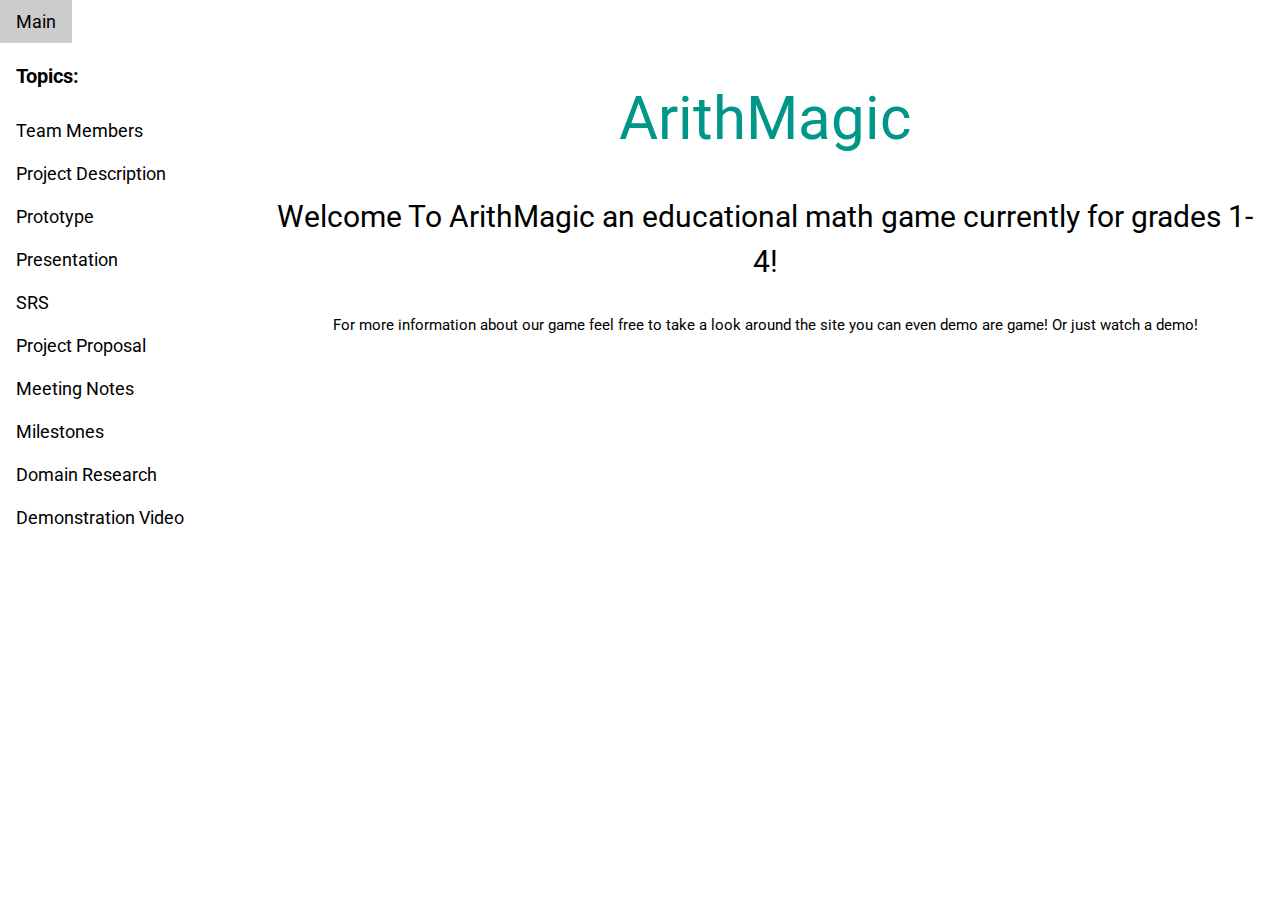
<file: index.html>
<!DOCTYPE html>
<html lang="en">
<title>My website</title>
<meta charset="UTF-8">
<meta name="viewport" content="width=device-width, initial-scale=1">
<link rel="stylesheet" href="https://www.w3schools.com/w3css/4/w3.css">
<link rel="stylesheet" href="https://www.w3schools.com/lib/w3-theme-black.css">
<link rel="stylesheet" href="https://fonts.googleapis.com/css?family=Roboto">
<link rel="stylesheet" href="https://cdnjs.cloudflare.com/ajax/libs/font-awesome/4.7.0/css/font-awesome.min.css">
<link href="titleformating.css" rel="stylesheet" type="text/css">
<style>
html,body,h1,h2,h3,h4,h5,h6 {font-family: "Roboto", sans-serif;}
.w3-sidebar {
  z-index: 3;
  width: 250px;
  top: 43px;
  bottom: 0;
  height: inherit;
}
</style>
<body>

<!-- Navbar -->
<div class="w3-top">
  <div class="w3-bar w3-theme w3-top w3-left-align w3-large">
    <a class="w3-bar-item w3-button w3-right w3-hide-large w3-hover-white w3-large w3-theme-l1" href="javascript:void(0)" onclick="w3_open()"><i class="fa fa-bars"></i></a>
    <a href="index.html" class="w3-bar-item w3-button w3-theme-l1">Main</a>
  </div>
</div>

<!-- Sidebar -->
<nav class="w3-sidebar w3-bar-block w3-collapse w3-large w3-theme-l5 w3-animate-left" id="mySidebar">
  <a href="javascript:void(0)" onclick="w3_close()" class="w3-right w3-xlarge w3-padding-large w3-hover-black w3-hide-large" title="Close Menu">
    <i class="fa fa-remove"></i>
  </a>
  <h4 class="w3-bar-item"><b>Topics:</b></h4>
  <a class="w3-bar-item w3-button w3-hover-black" href="team.html">Team Members</a>
  <a class="w3-bar-item w3-button w3-hover-black" href="description.html">Project Description</a>
  <a class="w3-bar-item w3-button w3-hover-black" href="https://github.com/Maickii/educational_game">Prototype</a>
  <a class="w3-bar-item w3-button w3-hover-black"href="presentation.pptx">Presentation</a>
  <a class="w3-bar-item w3-button w3-hover-black"href="Template_SRS.docx">SRS</a>
  <a class="w3-bar-item w3-button w3-hover-black"href="Proposal.docx">Project Proposal</a>
  <a class="w3-bar-item w3-button w3-hover-black"href="https://lowell.umassonline.net/webapps/blogs-journals/execute/blogTopicList?course_id=_14740_1&navItem=group_journal&group_id=_21811_1&type=journal">
														Meeting Notes</a> 
  <a class="w3-bar-item w3-button w3-hover-black"href="https://github.com/Maickii/educational_game/releases">Milestones</a>
  <a class="w3-bar-item w3-button w3-hover-black"href="Research.html">Domain Research</a> 
  <a class="w3-bar-item w3-button w3-hover-black"href="other.html">Demonstration Video</a>
</nav>

<!-- Overlay effect when opening sidebar on small screens -->
<div class="w3-overlay w3-hide-large" onclick="w3_close()" style="cursor:pointer" title="close side menu" id="myOverlay"></div>

<!-- Main content: shift it to the right by 250 pixels when the sidebar is visible -->
<div class="w3-main" style="margin-left:250px">

  <div class="w3-row w3-padding-64">
    <div class="w3-container">
      <h1 class="w3-text-teal">ArithMagic</h1>
      <p class="title">Welcome To ArithMagic an educational math game currently for grades 1-4!</p>
		<p class="BodyText">
		For more information about our game feel free to take a look around the site you can even demo are game! Or just watch a demo!
		</p>
    </div>
  </div>



<!-- END MAIN -->
</div>

<script>
// Get the Sidebar
var mySidebar = document.getElementById("mySidebar");

// Get the DIV with overlay effect
var overlayBg = document.getElementById("myOverlay");

// Toggle between showing and hiding the sidebar, and add overlay effect
function w3_open() {
  if (mySidebar.style.display === 'block') {
    mySidebar.style.display = 'none';
    overlayBg.style.display = "none";
  } else {
    mySidebar.style.display = 'block';
    overlayBg.style.display = "block";
  }
}

// Close the sidebar with the close button
function w3_close() {
  mySidebar.style.display = "none";
  overlayBg.style.display = "none";
}
</script>

</body>
</html>
</file>
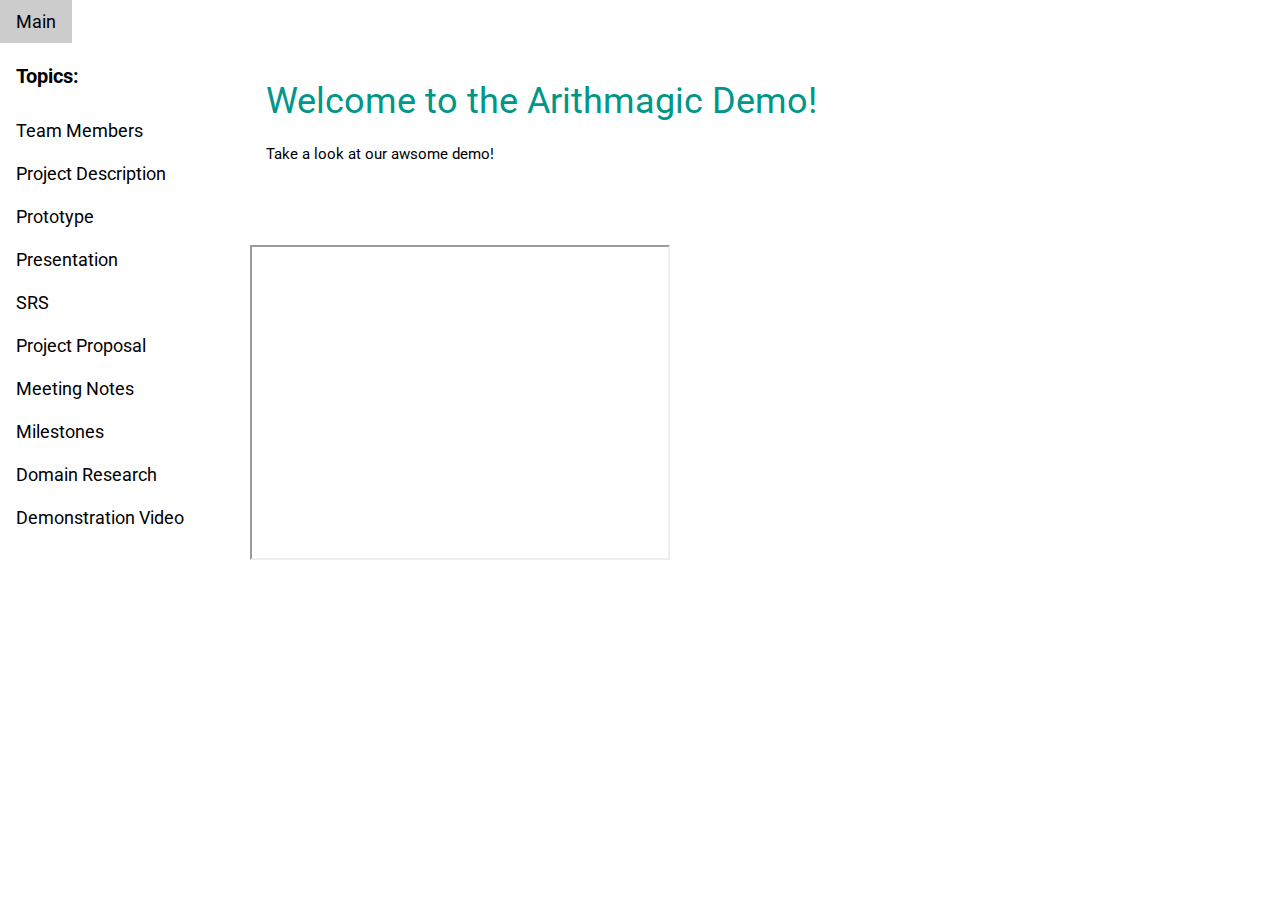
<file: other.html>
<!DOCTYPE html>
<html lang="en">
<title>My website</title>
<meta charset="UTF-8">
<meta name="viewport" content="width=device-width, initial-scale=1">
<link rel="stylesheet" href="https://www.w3schools.com/w3css/4/w3.css">
<link rel="stylesheet" href="https://www.w3schools.com/lib/w3-theme-black.css">
<link rel="stylesheet" href="https://fonts.googleapis.com/css?family=Roboto">
<link rel="stylesheet" href="https://cdnjs.cloudflare.com/ajax/libs/font-awesome/4.7.0/css/font-awesome.min.css">
<style>
html,body,h1,h2,h3,h4,h5,h6 {font-family: "Roboto", sans-serif;}
.w3-sidebar {
  z-index: 3;
  width: 250px;
  top: 43px;
  bottom: 0;
  height: inherit;
}
</style>
<body>

<!-- Navbar -->
<div class="w3-top">
  <div class="w3-bar w3-theme w3-top w3-left-align w3-large">
    <a class="w3-bar-item w3-button w3-right w3-hide-large w3-hover-white w3-large w3-theme-l1" href="javascript:void(0)" onclick="w3_open()"><i class="fa fa-bars"></i></a>
    <a href="index.html" class="w3-bar-item w3-button w3-theme-l1">Main</a>
  </div>
</div>

<!-- Sidebar -->
<nav class="w3-sidebar w3-bar-block w3-collapse w3-large w3-theme-l5 w3-animate-left" id="mySidebar">
  <a href="javascript:void(0)" onclick="w3_close()" class="w3-right w3-xlarge w3-padding-large w3-hover-black w3-hide-large" title="Close Menu">
    <i class="fa fa-remove"></i>
  </a>
<h4 class="w3-bar-item"><b>Topics:</b></h4>
  <a class="w3-bar-item w3-button w3-hover-black" href="team.html">Team Members</a>
  <a class="w3-bar-item w3-button w3-hover-black" href="description.html">Project Description</a>
  <a class="w3-bar-item w3-button w3-hover-black" href="https://github.com/Maickii/educational_game">Prototype</a>
  <a class="w3-bar-item w3-button w3-hover-black"href="presentation.pptx">Presentation</a>
  <a class="w3-bar-item w3-button w3-hover-black"href="Template_SRS.docx">SRS</a>
  <a class="w3-bar-item w3-button w3-hover-black"href="Proposal.docx">Project Proposal</a>
    <a class="w3-bar-item w3-button w3-hover-black"href="https://lowell.umassonline.net/webapps/blogs-journals/execute/blogTopicList?course_id=_14740_1&navItem=group_journal&group_id=_21811_1&type=journal">
														Meeting Notes</a> 
  <a class="w3-bar-item w3-button w3-hover-black"href="https://github.com/Maickii/educational_game/releases">Milestones</a>
  <a class="w3-bar-item w3-button w3-hover-black"href="Research.html">Domain Research</a> 
  <a class="w3-bar-item w3-button w3-hover-black"href="other.html">Demonstration Video</a>
</nav>

<!-- Overlay effect when opening sidebar on small screens -->
<div class="w3-overlay w3-hide-large" onclick="w3_close()" style="cursor:pointer" title="close side menu" id="myOverlay"></div>

<!-- Main content: shift it to the right by 250 pixels when the sidebar is visible -->
<div class="w3-main" style="margin-left:250px">

  <div class="w3-row w3-padding-64">
    <div class="w3-container">
      <h1 class="w3-text-teal">Welcome to the Arithmagic Demo!</h1>
      <p>Take a look at our awsome demo!</p>
    </div>
  </div>
<iframe width="420" height="315"
src="https://youtube.com/embed/-ADmR47vZUc">
</iframe>
<!-- END MAIN -->
</div>

<script>
// Get the Sidebar
var mySidebar = document.getElementById("mySidebar");

// Get the DIV with overlay effect
var overlayBg = document.getElementById("myOverlay");

// Toggle between showing and hiding the sidebar, and add overlay effect
function w3_open() {
  if (mySidebar.style.display === 'block') {
    mySidebar.style.display = 'none';
    overlayBg.style.display = "none";
  } else {
    mySidebar.style.display = 'block';
    overlayBg.style.display = "block";
  }
}

// Close the sidebar with the close button
function w3_close() {
  mySidebar.style.display = "none";
  overlayBg.style.display = "none";
}
</script>

</body>
</html>
</file>
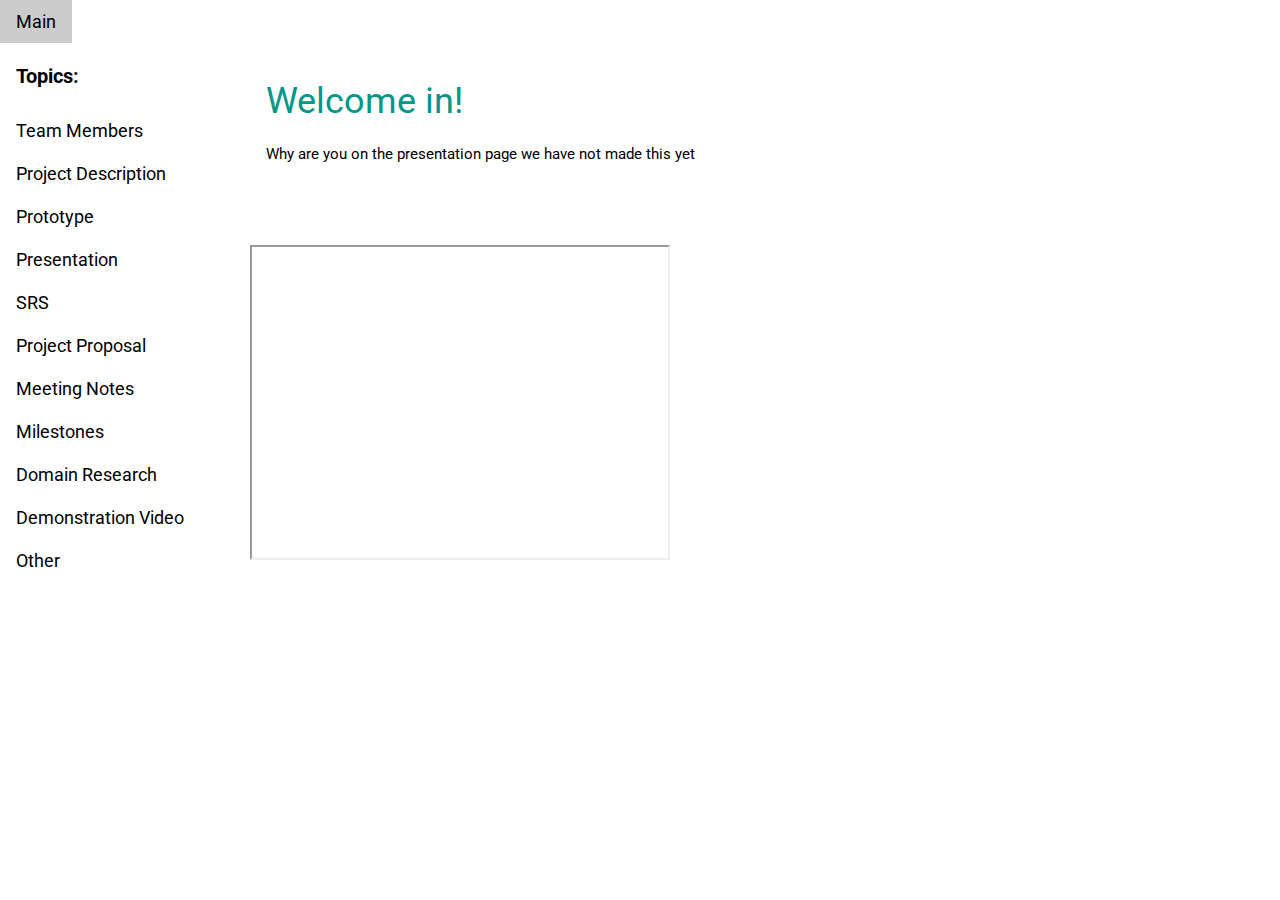
<file: presentation.html>
<!DOCTYPE html>
<html lang="en">
<title>My website</title>
<meta charset="UTF-8">
<meta name="viewport" content="width=device-width, initial-scale=1">
<link rel="stylesheet" href="https://www.w3schools.com/w3css/4/w3.css">
<link rel="stylesheet" href="https://www.w3schools.com/lib/w3-theme-black.css">
<link rel="stylesheet" href="https://fonts.googleapis.com/css?family=Roboto">
<link rel="stylesheet" href="https://cdnjs.cloudflare.com/ajax/libs/font-awesome/4.7.0/css/font-awesome.min.css">
<style>
html,body,h1,h2,h3,h4,h5,h6 {font-family: "Roboto", sans-serif;}
.w3-sidebar {
  z-index: 3;
  width: 250px;
  top: 43px;
  bottom: 0;
  height: inherit;
}
</style>
<body>

<!-- Navbar -->
<div class="w3-top">
  <div class="w3-bar w3-theme w3-top w3-left-align w3-large">
    <a class="w3-bar-item w3-button w3-right w3-hide-large w3-hover-white w3-large w3-theme-l1" href="javascript:void(0)" onclick="w3_open()"><i class="fa fa-bars"></i></a>
    <a href="index.html" class="w3-bar-item w3-button w3-theme-l1">Main</a>
  </div>
</div>

<!-- Sidebar -->
<nav class="w3-sidebar w3-bar-block w3-collapse w3-large w3-theme-l5 w3-animate-left" id="mySidebar">
  <a href="javascript:void(0)" onclick="w3_close()" class="w3-right w3-xlarge w3-padding-large w3-hover-black w3-hide-large" title="Close Menu">
    <i class="fa fa-remove"></i>
  </a>
 <h4 class="w3-bar-item"><b>Topics:</b></h4>
  <a class="w3-bar-item w3-button w3-hover-black" href="team.html">Team Members</a>
  <a class="w3-bar-item w3-button w3-hover-black" href="description.html">Project Description</a>
  <a class="w3-bar-item w3-button w3-hover-black" href="https://github.com/Maickii/educational_game">Prototype</a>
  <a class="w3-bar-item w3-button w3-hover-black"href="presentation.html">Presentation</a>
  <a class="w3-bar-item w3-button w3-hover-black"href="Template_SRS.docx">SRS</a>
  <a class="w3-bar-item w3-button w3-hover-black"href="proposal.html">Project Proposal</a>
    <a class="w3-bar-item w3-button w3-hover-black"href="https://lowell.umassonline.net/webapps/blogs-journals/execute/blogTopicList?course_id=_14740_1&navItem=group_journal&group_id=_21811_1&type=journal">
														Meeting Notes</a> 
  <a class="w3-bar-item w3-button w3-hover-black"href="https://github.com/Maickii/educational_game/releases">Milestones</a>
  <a class="w3-bar-item w3-button w3-hover-black"href="Research.html">Domain Research</a> 
  <a class="w3-bar-item w3-button w3-hover-black"href="other.html">Demonstration Video</a>
  <a class="w3-bar-item w3-button w3-hover-black"href="other.html">Other</a> 
</nav>

<!-- Overlay effect when opening sidebar on small screens -->
<div class="w3-overlay w3-hide-large" onclick="w3_close()" style="cursor:pointer" title="close side menu" id="myOverlay"></div>

<!-- Main content: shift it to the right by 250 pixels when the sidebar is visible -->
<div class="w3-main" style="margin-left:250px">

  <div class="w3-row w3-padding-64">
    <div class="w3-container">
      <h1 class="w3-text-teal">Welcome in!</h1>
      <p>Why are you on the presentation page we have not made this yet</p>
    </div>
  </div>
<iframe width="420" height="315"
src="https://youtube.com/embed/-ADmR47vZUc">
</iframe>
<!-- END MAIN -->
</div>

<script>
// Get the Sidebar
var mySidebar = document.getElementById("mySidebar");

// Get the DIV with overlay effect
var overlayBg = document.getElementById("myOverlay");

// Toggle between showing and hiding the sidebar, and add overlay effect
function w3_open() {
  if (mySidebar.style.display === 'block') {
    mySidebar.style.display = 'none';
    overlayBg.style.display = "none";
  } else {
    mySidebar.style.display = 'block';
    overlayBg.style.display = "block";
  }
}

// Close the sidebar with the close button
function w3_close() {
  mySidebar.style.display = "none";
  overlayBg.style.display = "none";
}
</script>

</body>
</html>
</file>
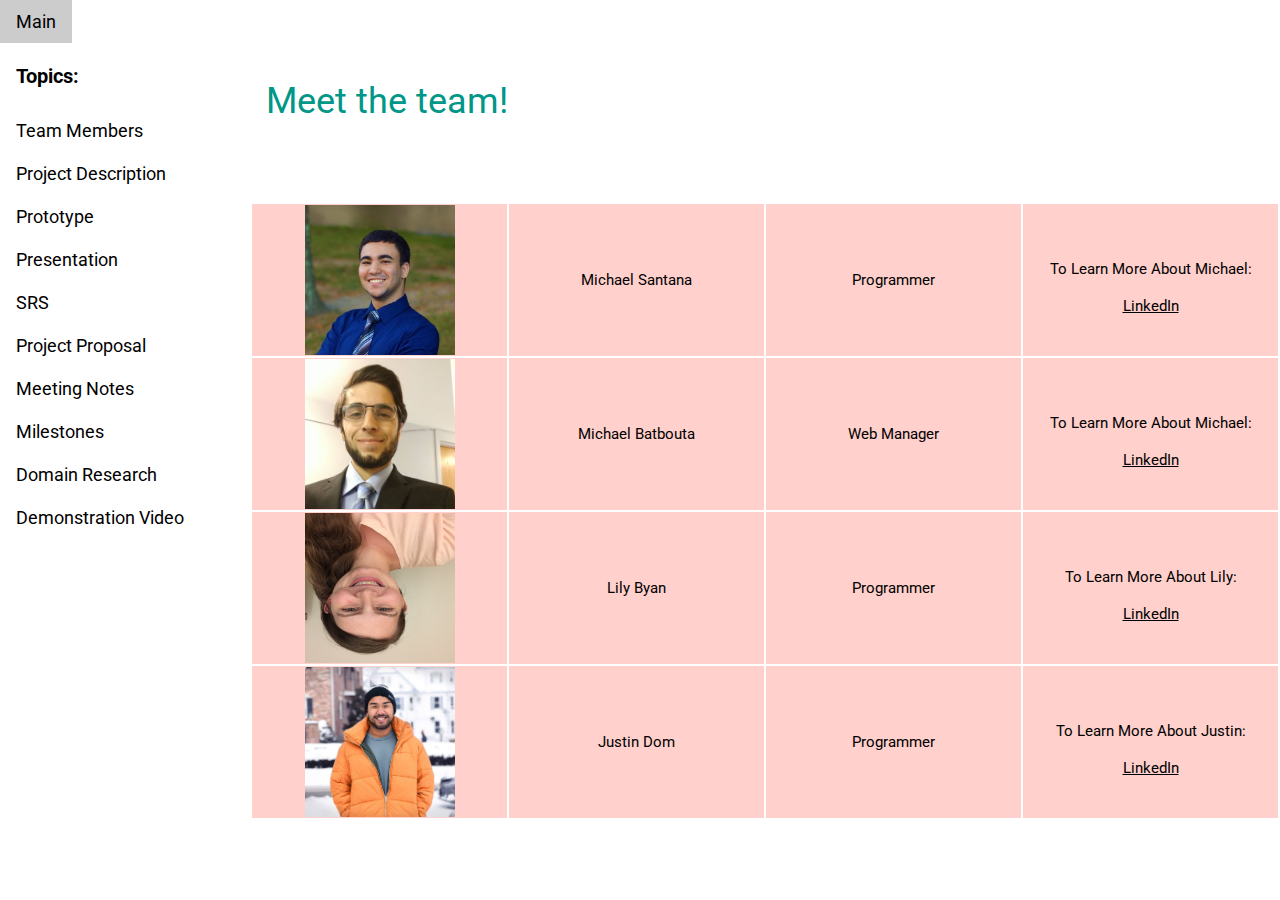
<file: team.html>
<!DOCTYPE html>
<html lang="en">
<title>My website</title>
<meta charset="UTF-8">
<meta name="viewport" content="width=device-width, initial-scale=1">
<link rel="stylesheet" href="https://www.w3schools.com/w3css/4/w3.css">
<link rel="stylesheet" href="https://www.w3schools.com/lib/w3-theme-black.css">
<link rel="stylesheet" href="https://fonts.googleapis.com/css?family=Roboto">
<link rel="stylesheet" href="https://cdnjs.cloudflare.com/ajax/libs/font-awesome/4.7.0/css/font-awesome.min.css">
<link href="formating.css" rel="stylesheet" type="text/css">
<style>

</style>
<body>

<!-- Navbar -->
<div class="w3-top">
  <div class="w3-bar w3-theme w3-top w3-left-align w3-large">
    <a class="w3-bar-item w3-button w3-right w3-hide-large w3-hover-white w3-large w3-theme-l1" href="javascript:void(0)" onclick="w3_open()"><i class="fa fa-bars"></i></a>
    <a href="index.html" class="w3-bar-item w3-button w3-theme-l1">Main</a>
  </div>
</div>

<!-- Sidebar -->
<nav class="w3-sidebar w3-bar-block w3-collapse w3-large w3-theme-l5 w3-animate-left" id="mySidebar">
  <a href="javascript:void(0)" onclick="w3_close()" class="w3-right w3-xlarge w3-padding-large w3-hover-black w3-hide-large" title="Close Menu">
    <i class="fa fa-remove"></i>
  </a>
  <h4 class="w3-bar-item"><b>Topics:</b></h4>
  <a class="w3-bar-item w3-button w3-hover-black" href="team.html">Team Members</a>
  <a class="w3-bar-item w3-button w3-hover-black" href="description.html">Project Description</a>
  <a class="w3-bar-item w3-button w3-hover-black" href="https://github.com/Maickii/educational_game">Prototype</a>
  <a class="w3-bar-item w3-button w3-hover-black"href="presentation.pptx">Presentation</a>
  <a class="w3-bar-item w3-button w3-hover-black"href="Template_SRS.docx">SRS</a>
  <a class="w3-bar-item w3-button w3-hover-black"href="Proposal.docx">Project Proposal</a>
    <a class="w3-bar-item w3-button w3-hover-black"href="https://lowell.umassonline.net/webapps/blogs-journals/execute/blogTopicList?course_id=_14740_1&navItem=group_journal&group_id=_21811_1&type=journal">
														Meeting Notes</a> 
  <a class="w3-bar-item w3-button w3-hover-black"href="https://github.com/Maickii/educational_game/releases">Milestones</a>
  <a class="w3-bar-item w3-button w3-hover-black"href="Research.html">Domain Research</a> 
  <a class="w3-bar-item w3-button w3-hover-black"href="other.html">Demonstration Video</a> 
</nav>

<!-- Overlay effect when opening sidebar on small screens -->
<div class="w3-overlay w3-hide-large" onclick="w3_close()" style="cursor:pointer" title="close side menu" id="myOverlay"></div>

<!-- Main content: shift it to the right by 250 pixels when the sidebar is visible -->
<div class="w3-main" style="margin-left:250px">

  <div class="w3-row w3-padding-64">
    <div class="w3-container">
      <h1 class="w3-text-teal">Meet the team!</h1>
    </div>
  </div>
  <table>
	<tr" >
		<td>
			<img src="assets/michael_s_profile.jpg" alt="Michael_s">
		</td>
		<td>
			<p> Michael Santana</P>
		
		</td>
		<td>
			<p> Programmer</P>
		</td>
		<td>
		<p>To Learn More About Michael:</p>
			<a href="https://www.linkedin.com/in/michael-santana/">LinkedIn</a>
		</td>
	</tr>
	<tr bgcolor="red">
		<td>
			<img src="assets/michael_b.jpg" alt="Michael_s">
		</td>
		<td>
			<p> Michael Batbouta</P>
		</td>
		<td>
			<p> Web Manager</P>
		</td>
		<td>
		<p>To Learn More About Michael:</p>
			<a href="https://www.linkedin.com/in/michael-batbouta/">LinkedIn</a>
		</td>
	</tr>
		<tr bgcolor="red">
		<td>
			<img src="assets/LilyProfilePic.jpg" alt="Michael_s" class="rotateimg180">
		</td>
		<td>
			<p> Lily Byan</P>
		</td>
		<td>
			<p> Programmer</P>
		</td>
		<td>
		<p>To Learn More About Lily:</p>
			<a href="https://www.linkedin.com/in/liliana-byan-85a971191/">LinkedIn</a>
		</td>
	</tr>
		<tr bgcolor="red">
		<td>
			<img src="assets/JustinProfilePic.jpg" alt="Michael_s">
		</td>
		<td>
			<p> Justin Dom</P>
		</td>
		<td>
			<p> Programmer</P>
		</td>
		<td>
		<p>To Learn More About Justin:</p>
			<a href="www.linkedin.com/in/justin-dom-b03724121">LinkedIn</a>
		</td>
	</tr>
  </table>









<!-- END MAIN -->
</div>

<script>
// Get the Sidebar
var mySidebar = document.getElementById("mySidebar");

// Get the DIV with overlay effect
var overlayBg = document.getElementById("myOverlay");

// Toggle between showing and hiding the sidebar, and add overlay effect
function w3_open() {
  if (mySidebar.style.display === 'block') {
    mySidebar.style.display = 'none';
    overlayBg.style.display = "none";
  } else {
    mySidebar.style.display = 'block';
    overlayBg.style.display = "block";
  }
}

// Close the sidebar with the close button
function w3_close() {
  mySidebar.style.display = "none";
  overlayBg.style.display = "none";
}
</script>

</body>
</html>
</file>
<file: titleformating.css>
h1{
	text-align:center;
	font-size:60px;
}
.title{
	text-align:center;
	font-size:30px;
}
.BodyText{
	text-align:center;
}
</file>
<file: formating.css>
html,body,h1,h2,h3,h4,h5,h6 {font-family: "Roboto", sans-serif;}
.w3-sidebar {
  z-index: 3;
  width: 250px;
  top: 43px;
  bottom: 0;
  height: inherit;
}
table{
	width:100%;
	}
th{
	padding-bottom:10px;
}
td{
	
	width:200px;
	text-align:center;
}
tr{
	background: rgba(255, 20, 0, 0.2); 
}

.description{
	font-size:18px;
	margin-left:150px;
	margin-right:150px;
}
p{
	text-align: center;
}
img{
	width:150px;
	height:150px;
}

.rotateimg180 {
  -webkit-transform:rotate(90deg);
  -moz-transform: rotate(90deg);
  -ms-transform: rotate(90deg);
  -o-transform: rotate(90deg);
  transform: rotate(90deg);
}
.centertext {
	text-align:center;
	align:center;
}
</file>
